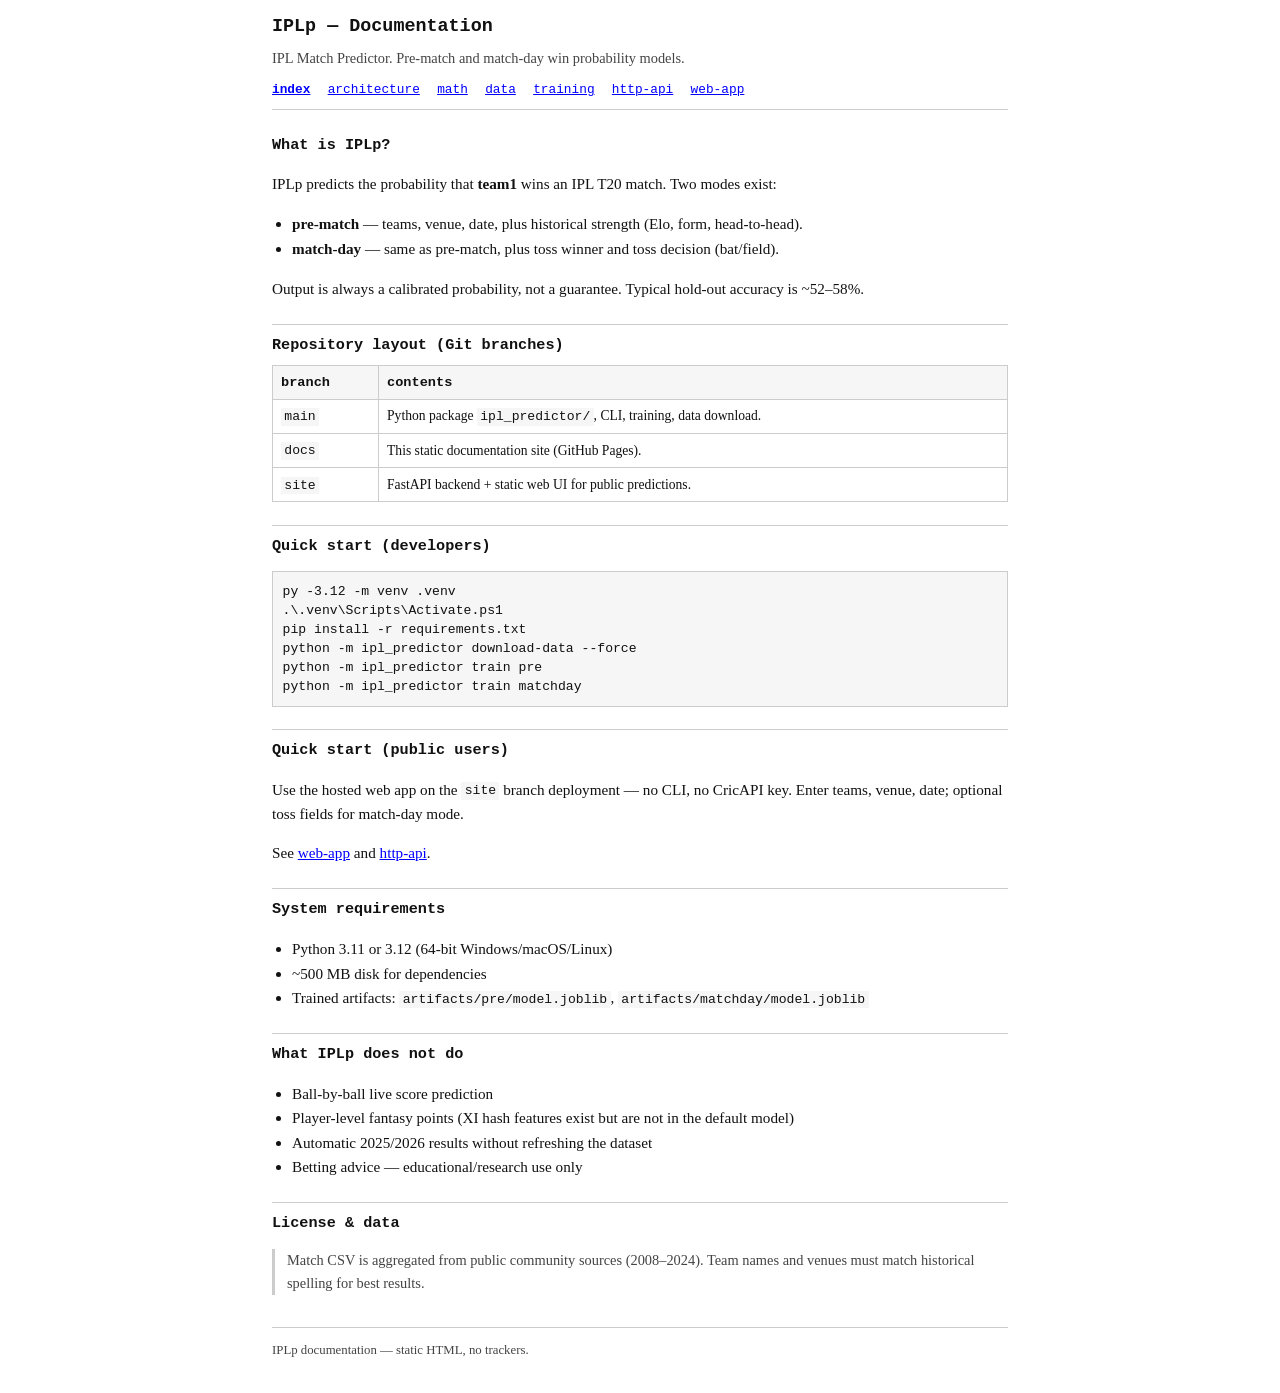
<file: index.html>
<!DOCTYPE html>
<html lang="en">
<head>
  <meta charset="utf-8">
  <meta name="viewport" content="width=device-width, initial-scale=1">
  <title>IPLp Documentation</title>
  <link rel="stylesheet" href="style.css">
</head>
<body>
<div class="wrap">
  <header>
    <h1>IPLp — Documentation</h1>
    <p class="subtitle">IPL Match Predictor. Pre-match and match-day win probability models.</p>
    <nav>
      <a href="index.html"><b>index</b></a>
      <a href="architecture.html">architecture</a>
      <a href="math.html">math</a>
      <a href="data.html">data</a>
      <a href="training.html">training</a>
      <a href="api.html">http-api</a>
      <a href="web.html">web-app</a>
    </nav>
  </header>

  <h2>What is IPLp?</h2>
  <p>
    IPLp predicts the probability that <strong>team1</strong> wins an IPL T20 match.
    Two modes exist:
  </p>
  <ul>
    <li><strong>pre-match</strong> — teams, venue, date, plus historical strength (Elo, form, head-to-head).</li>
    <li><strong>match-day</strong> — same as pre-match, plus toss winner and toss decision (bat/field).</li>
  </ul>
  <p>
    Output is always a calibrated probability, not a guarantee. Typical hold-out accuracy is ~52–58%.
  </p>

  <h2>Repository layout (Git branches)</h2>
  <table>
    <tr><th>branch</th><th>contents</th></tr>
    <tr><td><code>main</code></td><td>Python package <code>ipl_predictor/</code>, CLI, training, data download.</td></tr>
    <tr><td><code>docs</code></td><td>This static documentation site (GitHub Pages).</td></tr>
    <tr><td><code>site</code></td><td>FastAPI backend + static web UI for public predictions.</td></tr>
  </table>

  <h2>Quick start (developers)</h2>
  <pre>py -3.12 -m venv .venv
.\.venv\Scripts\Activate.ps1
pip install -r requirements.txt
python -m ipl_predictor download-data --force
python -m ipl_predictor train pre
python -m ipl_predictor train matchday</pre>

  <h2>Quick start (public users)</h2>
  <p>
    Use the hosted web app on the <code>site</code> branch deployment — no CLI, no CricAPI key.
    Enter teams, venue, date; optional toss fields for match-day mode.
  </p>
  <p>See <a href="web.html">web-app</a> and <a href="api.html">http-api</a>.</p>

  <h2>System requirements</h2>
  <ul>
    <li>Python 3.11 or 3.12 (64-bit Windows/macOS/Linux)</li>
    <li>~500 MB disk for dependencies</li>
    <li>Trained artifacts: <code>artifacts/pre/model.joblib</code>, <code>artifacts/matchday/model.joblib</code></li>
  </ul>

  <h2>What IPLp does not do</h2>
  <ul>
    <li>Ball-by-ball live score prediction</li>
    <li>Player-level fantasy points (XI hash features exist but are not in the default model)</li>
    <li>Automatic 2025/2026 results without refreshing the dataset</li>
    <li>Betting advice — educational/research use only</li>
  </ul>

  <h2>License &amp; data</h2>
  <p class="note">
    Match CSV is aggregated from public community sources (2008–2024).
    Team names and venues must match historical spelling for best results.
  </p>

  <footer>IPLp documentation — static HTML, no trackers.</footer>
</div>
</body>
</html>
</file>
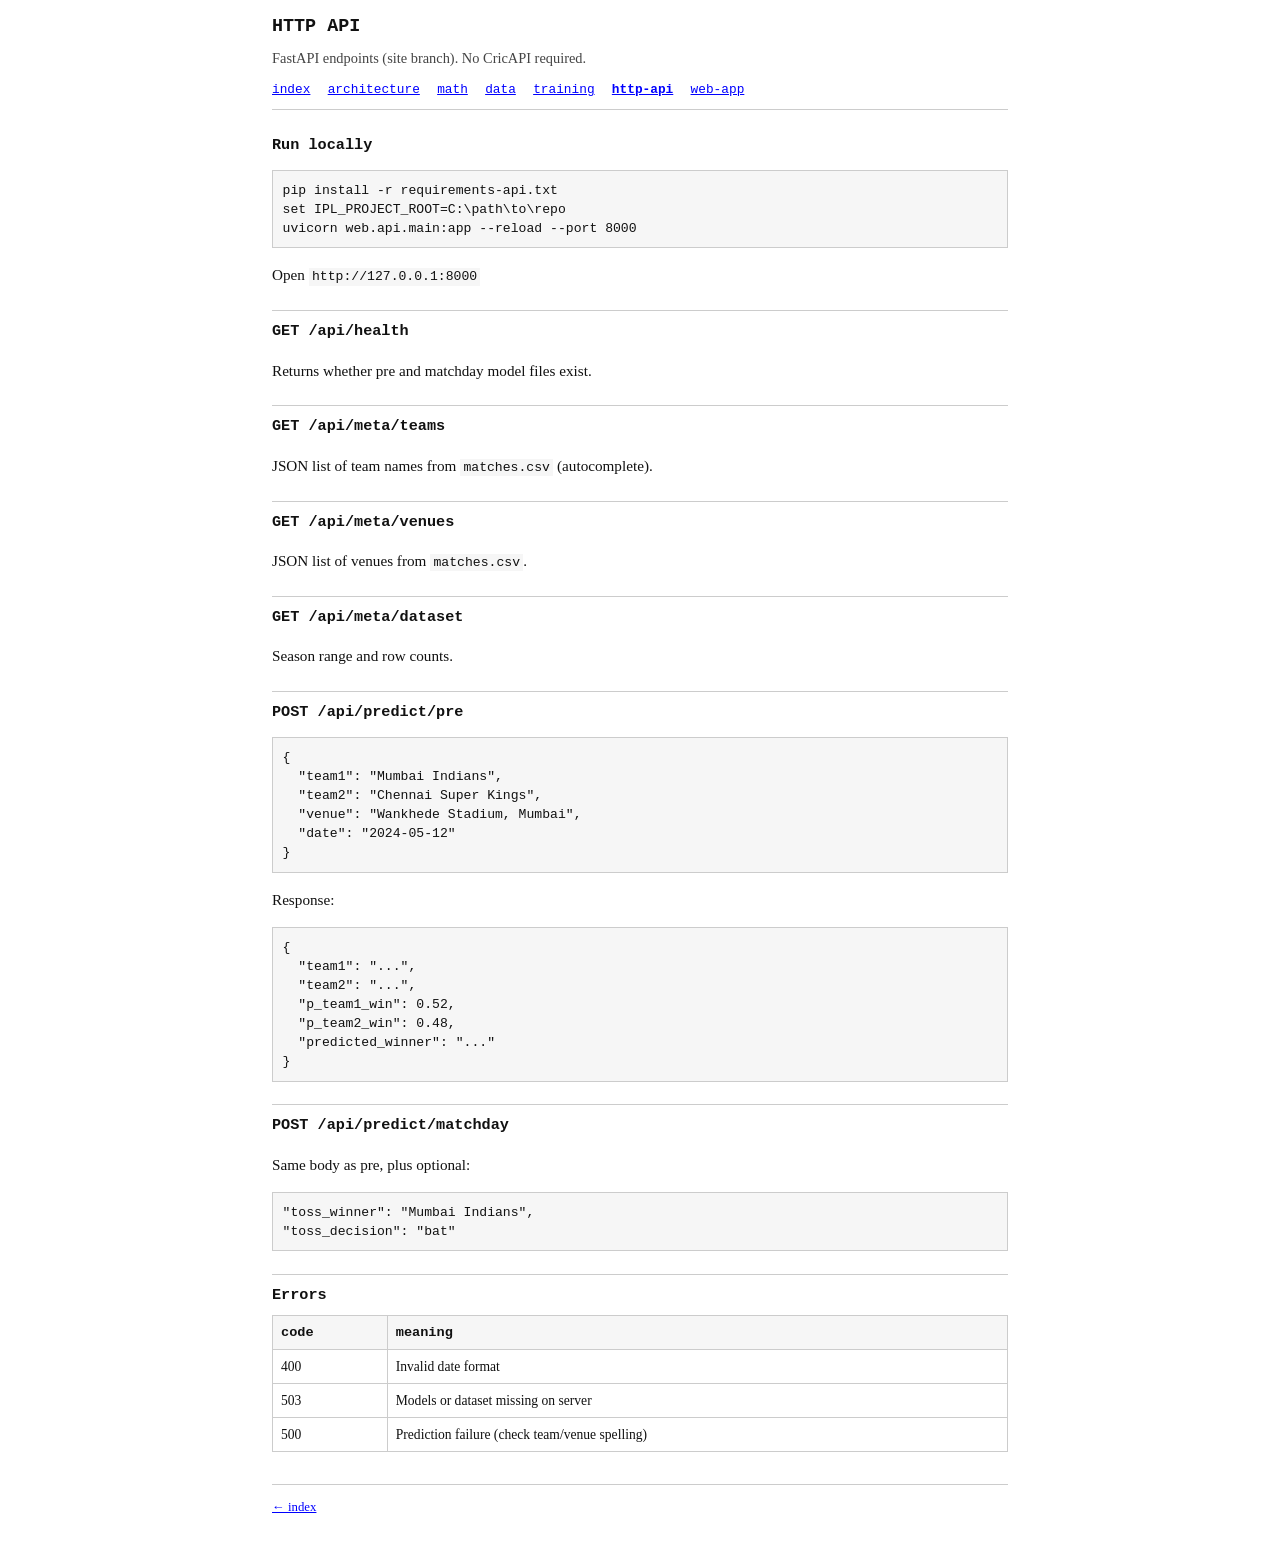
<file: api.html>
<!DOCTYPE html>
<html lang="en">
<head>
  <meta charset="utf-8">
  <meta name="viewport" content="width=device-width, initial-scale=1">
  <title>IPLp — HTTP API</title>
  <link rel="stylesheet" href="style.css">
</head>
<body>
<div class="wrap">
  <header>
    <h1>HTTP API</h1>
    <p class="subtitle">FastAPI endpoints (site branch). No CricAPI required.</p>
    <nav>
      <a href="index.html">index</a>
      <a href="architecture.html">architecture</a>
      <a href="math.html">math</a>
      <a href="data.html">data</a>
      <a href="training.html">training</a>
      <a href="api.html"><b>http-api</b></a>
      <a href="web.html">web-app</a>
    </nav>
  </header>

  <h2>Run locally</h2>
  <pre>pip install -r requirements-api.txt
set IPL_PROJECT_ROOT=C:\path\to\repo
uvicorn web.api.main:app --reload --port 8000</pre>
  <p>Open <code>http://127.0.0.1:8000</code></p>

  <h2>GET /api/health</h2>
  <p>Returns whether pre and matchday model files exist.</p>

  <h2>GET /api/meta/teams</h2>
  <p>JSON list of team names from <code>matches.csv</code> (autocomplete).</p>

  <h2>GET /api/meta/venues</h2>
  <p>JSON list of venues from <code>matches.csv</code>.</p>

  <h2>GET /api/meta/dataset</h2>
  <p>Season range and row counts.</p>

  <h2>POST /api/predict/pre</h2>
  <pre>{
  "team1": "Mumbai Indians",
  "team2": "Chennai Super Kings",
  "venue": "Wankhede Stadium, Mumbai",
  "date": "2024-05-12"
}</pre>
  <p>Response:</p>
  <pre>{
  "team1": "...",
  "team2": "...",
  "p_team1_win": 0.52,
  "p_team2_win": 0.48,
  "predicted_winner": "..."
}</pre>

  <h2>POST /api/predict/matchday</h2>
  <p>Same body as pre, plus optional:</p>
  <pre>"toss_winner": "Mumbai Indians",
"toss_decision": "bat"</pre>

  <h2>Errors</h2>
  <table>
    <tr><th>code</th><th>meaning</th></tr>
    <tr><td>400</td><td>Invalid date format</td></tr>
    <tr><td>503</td><td>Models or dataset missing on server</td></tr>
    <tr><td>500</td><td>Prediction failure (check team/venue spelling)</td></tr>
  </table>

  <footer><a href="index.html">← index</a></footer>
</div>
</body>
</html>
</file>
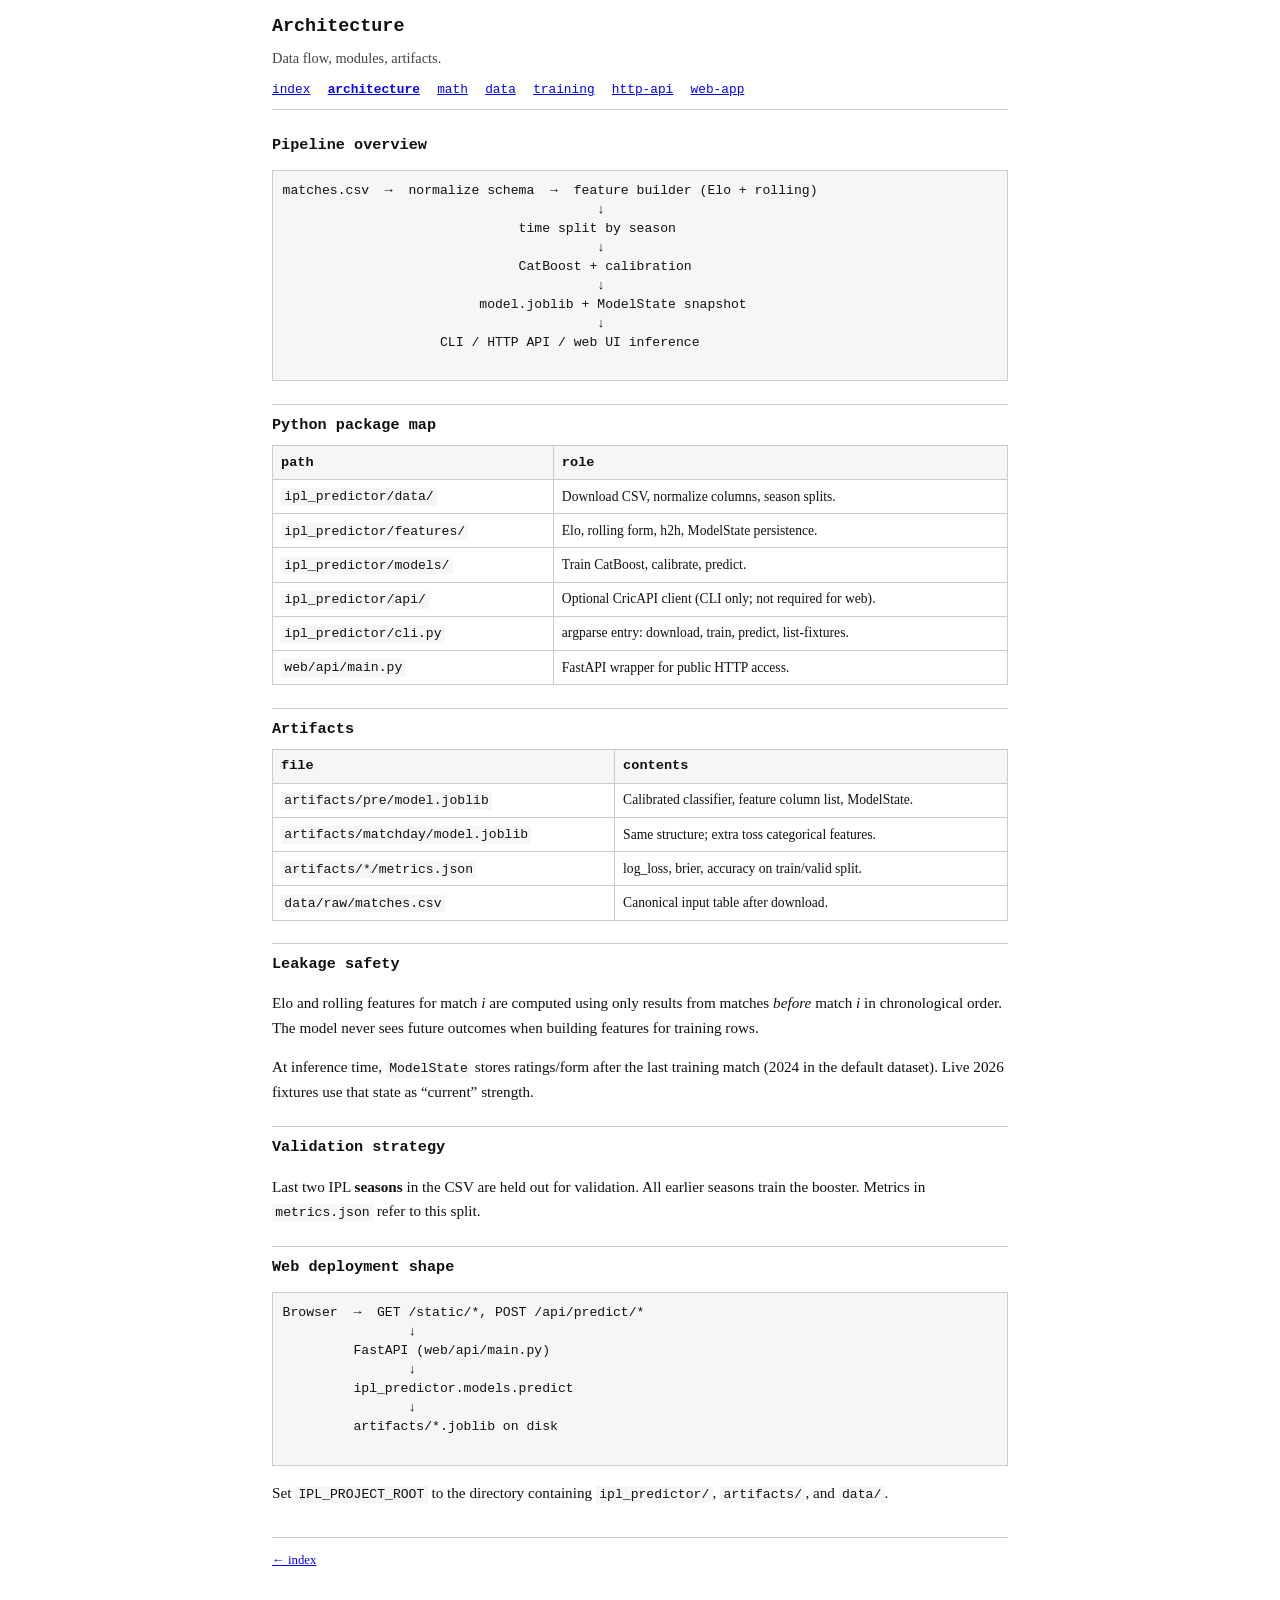
<file: architecture.html>
<!DOCTYPE html>
<html lang="en">
<head>
  <meta charset="utf-8">
  <meta name="viewport" content="width=device-width, initial-scale=1">
  <title>IPLp — Architecture</title>
  <link rel="stylesheet" href="style.css">
</head>
<body>
<div class="wrap">
  <header>
    <h1>Architecture</h1>
    <p class="subtitle">Data flow, modules, artifacts.</p>
    <nav>
      <a href="index.html">index</a>
      <a href="architecture.html"><b>architecture</b></a>
      <a href="math.html">math</a>
      <a href="data.html">data</a>
      <a href="training.html">training</a>
      <a href="api.html">http-api</a>
      <a href="web.html">web-app</a>
    </nav>
  </header>

  <h2>Pipeline overview</h2>
  <pre>
matches.csv  →  normalize schema  →  feature builder (Elo + rolling)
                                        ↓
                              time split by season
                                        ↓
                              CatBoost + calibration
                                        ↓
                         model.joblib + ModelState snapshot
                                        ↓
                    CLI / HTTP API / web UI inference
  </pre>

  <h2>Python package map</h2>
  <table>
    <tr><th>path</th><th>role</th></tr>
    <tr><td><code>ipl_predictor/data/</code></td><td>Download CSV, normalize columns, season splits.</td></tr>
    <tr><td><code>ipl_predictor/features/</code></td><td>Elo, rolling form, h2h, ModelState persistence.</td></tr>
    <tr><td><code>ipl_predictor/models/</code></td><td>Train CatBoost, calibrate, predict.</td></tr>
    <tr><td><code>ipl_predictor/api/</code></td><td>Optional CricAPI client (CLI only; not required for web).</td></tr>
    <tr><td><code>ipl_predictor/cli.py</code></td><td>argparse entry: download, train, predict, list-fixtures.</td></tr>
    <tr><td><code>web/api/main.py</code></td><td>FastAPI wrapper for public HTTP access.</td></tr>
  </table>

  <h2>Artifacts</h2>
  <table>
    <tr><th>file</th><th>contents</th></tr>
    <tr><td><code>artifacts/pre/model.joblib</code></td><td>Calibrated classifier, feature column list, ModelState.</td></tr>
    <tr><td><code>artifacts/matchday/model.joblib</code></td><td>Same structure; extra toss categorical features.</td></tr>
    <tr><td><code>artifacts/*/metrics.json</code></td><td>log_loss, brier, accuracy on train/valid split.</td></tr>
    <tr><td><code>data/raw/matches.csv</code></td><td>Canonical input table after download.</td></tr>
  </table>

  <h2>Leakage safety</h2>
  <p>
    Elo and rolling features for match <em>i</em> are computed using only results from matches
    <em>before</em> match <em>i</em> in chronological order. The model never sees future outcomes
    when building features for training rows.
  </p>
  <p>
    At inference time, <code>ModelState</code> stores ratings/form after the last training match
    (2024 in the default dataset). Live 2026 fixtures use that state as “current” strength.
  </p>

  <h2>Validation strategy</h2>
  <p>
    Last two IPL <strong>seasons</strong> in the CSV are held out for validation.
    All earlier seasons train the booster. Metrics in <code>metrics.json</code> refer to this split.
  </p>

  <h2>Web deployment shape</h2>
  <pre>
Browser  →  GET /static/*, POST /api/predict/*
                ↓
         FastAPI (web/api/main.py)
                ↓
         ipl_predictor.models.predict
                ↓
         artifacts/*.joblib on disk
  </pre>
  <p>
    Set <code>IPL_PROJECT_ROOT</code> to the directory containing <code>ipl_predictor/</code>,
    <code>artifacts/</code>, and <code>data/</code>.
  </p>

  <footer><a href="index.html">← index</a></footer>
</div>
</body>
</html>
</file>
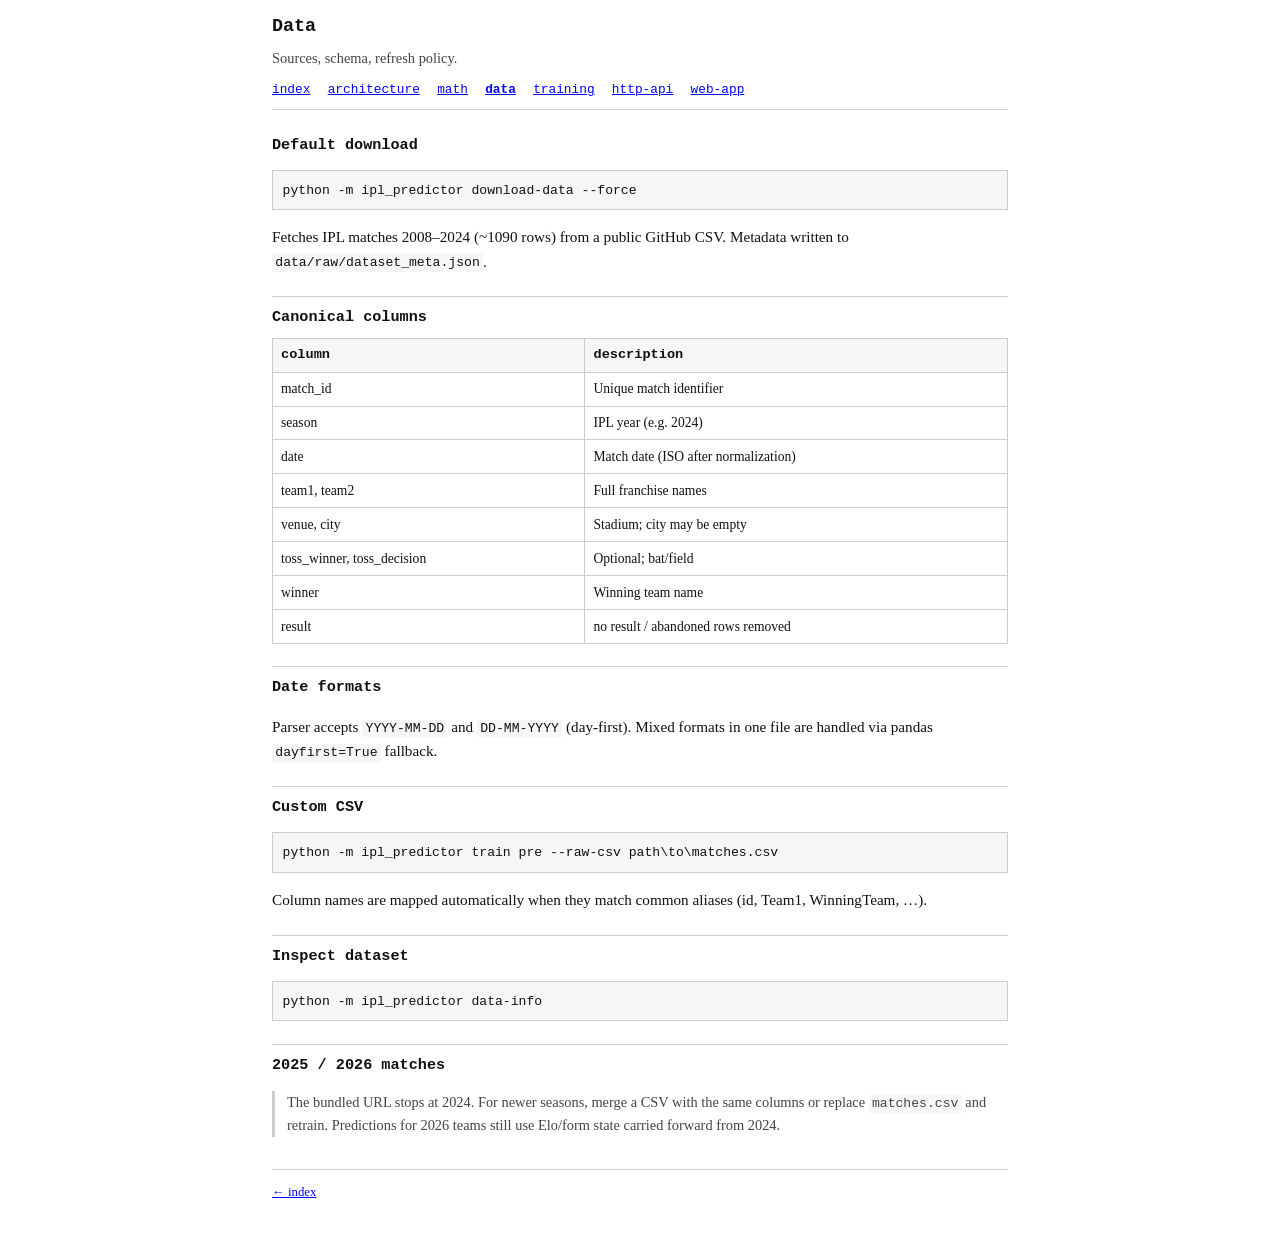
<file: data.html>
<!DOCTYPE html>
<html lang="en">
<head>
  <meta charset="utf-8">
  <meta name="viewport" content="width=device-width, initial-scale=1">
  <title>IPLp — Data</title>
  <link rel="stylesheet" href="style.css">
</head>
<body>
<div class="wrap">
  <header>
    <h1>Data</h1>
    <p class="subtitle">Sources, schema, refresh policy.</p>
    <nav>
      <a href="index.html">index</a>
      <a href="architecture.html">architecture</a>
      <a href="math.html">math</a>
      <a href="data.html"><b>data</b></a>
      <a href="training.html">training</a>
      <a href="api.html">http-api</a>
      <a href="web.html">web-app</a>
    </nav>
  </header>

  <h2>Default download</h2>
  <pre>python -m ipl_predictor download-data --force</pre>
  <p>
    Fetches IPL matches 2008–2024 (~1090 rows) from a public GitHub CSV.
    Metadata written to <code>data/raw/dataset_meta.json</code>.
  </p>

  <h2>Canonical columns</h2>
  <table>
    <tr><th>column</th><th>description</th></tr>
    <tr><td>match_id</td><td>Unique match identifier</td></tr>
    <tr><td>season</td><td>IPL year (e.g. 2024)</td></tr>
    <tr><td>date</td><td>Match date (ISO after normalization)</td></tr>
    <tr><td>team1, team2</td><td>Full franchise names</td></tr>
    <tr><td>venue, city</td><td>Stadium; city may be empty</td></tr>
    <tr><td>toss_winner, toss_decision</td><td>Optional; bat/field</td></tr>
    <tr><td>winner</td><td>Winning team name</td></tr>
    <tr><td>result</td><td>no result / abandoned rows removed</td></tr>
  </table>

  <h2>Date formats</h2>
  <p>
    Parser accepts <code>YYYY-MM-DD</code> and <code>DD-MM-YYYY</code> (day-first).
    Mixed formats in one file are handled via pandas <code>dayfirst=True</code> fallback.
  </p>

  <h2>Custom CSV</h2>
  <pre>python -m ipl_predictor train pre --raw-csv path\to\matches.csv</pre>
  <p>Column names are mapped automatically when they match common aliases (id, Team1, WinningTeam, …).</p>

  <h2>Inspect dataset</h2>
  <pre>python -m ipl_predictor data-info</pre>

  <h2>2025 / 2026 matches</h2>
  <p class="note">
    The bundled URL stops at 2024. For newer seasons, merge a CSV with the same columns
    or replace <code>matches.csv</code> and retrain. Predictions for 2026 teams still use
    Elo/form state carried forward from 2024.
  </p>

  <footer><a href="index.html">← index</a></footer>
</div>
</body>
</html>
</file>
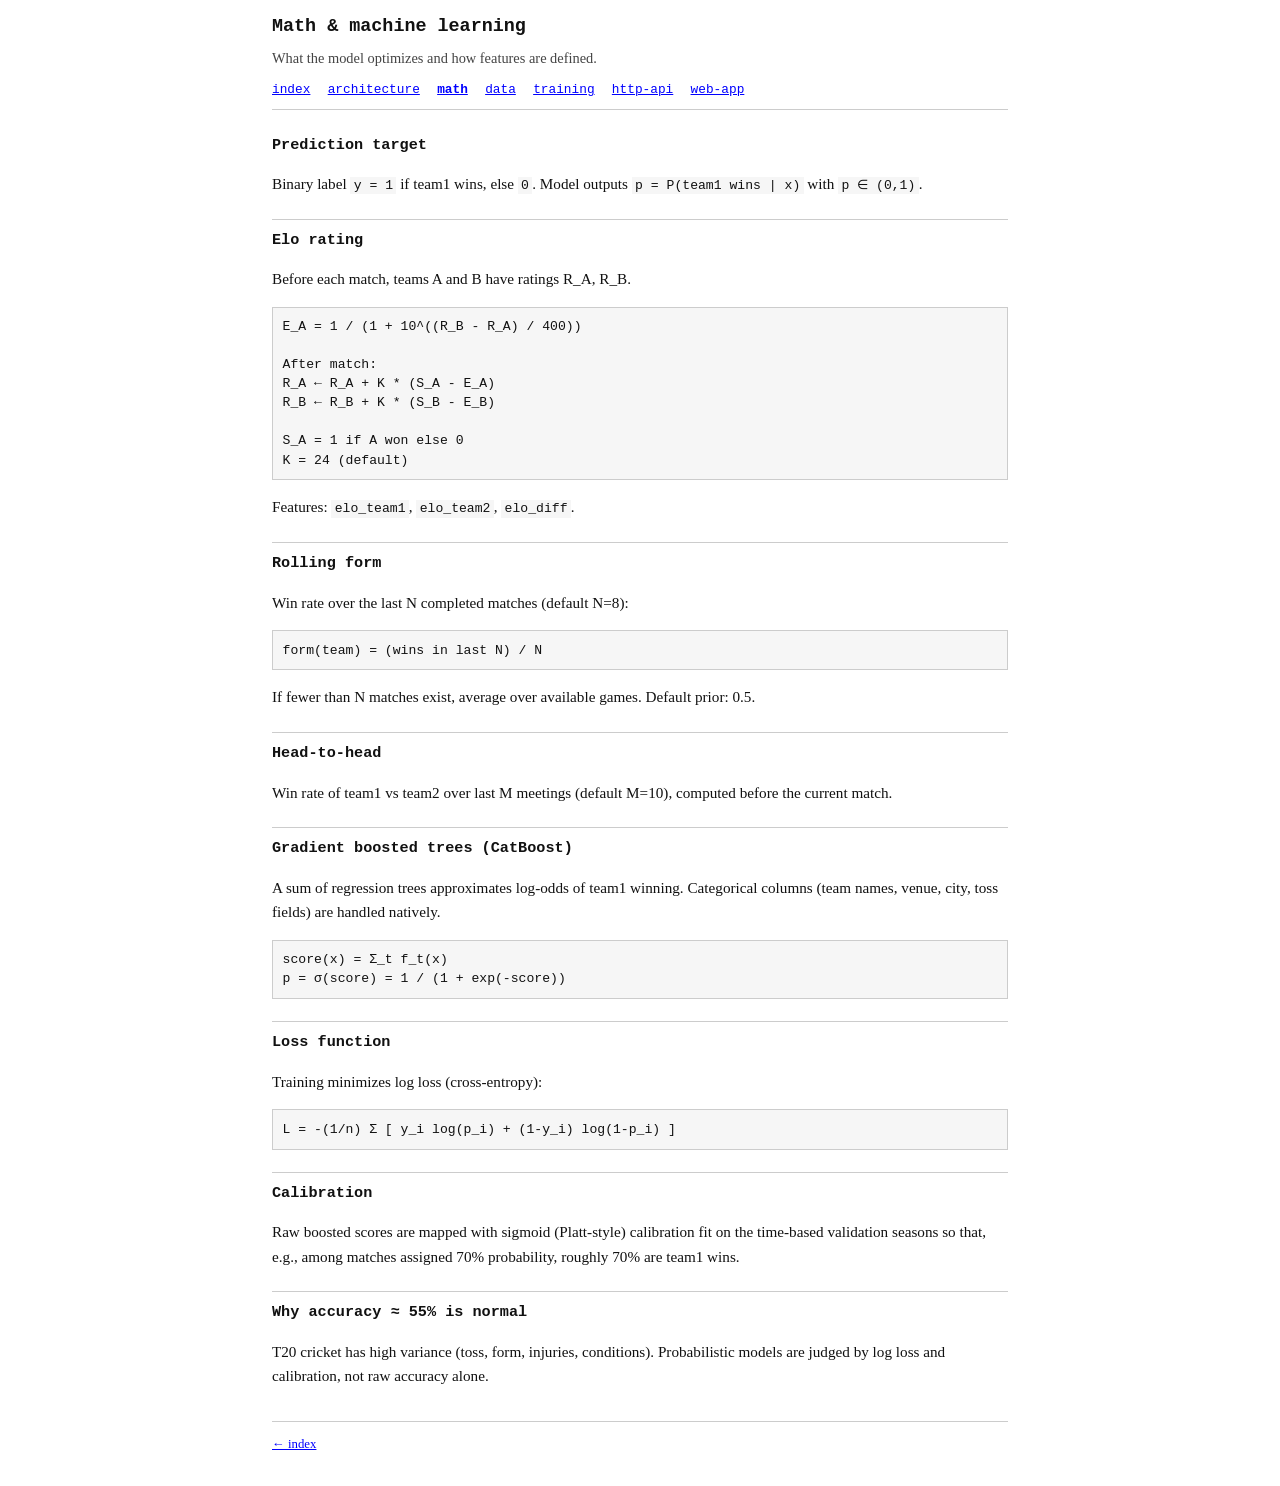
<file: math.html>
<!DOCTYPE html>
<html lang="en">
<head>
  <meta charset="utf-8">
  <meta name="viewport" content="width=device-width, initial-scale=1">
  <title>IPLp — Math &amp; ML</title>
  <link rel="stylesheet" href="style.css">
</head>
<body>
<div class="wrap">
  <header>
    <h1>Math &amp; machine learning</h1>
    <p class="subtitle">What the model optimizes and how features are defined.</p>
    <nav>
      <a href="index.html">index</a>
      <a href="architecture.html">architecture</a>
      <a href="math.html"><b>math</b></a>
      <a href="data.html">data</a>
      <a href="training.html">training</a>
      <a href="api.html">http-api</a>
      <a href="web.html">web-app</a>
    </nav>
  </header>

  <h2>Prediction target</h2>
  <p>
    Binary label <code>y = 1</code> if team1 wins, else <code>0</code>.
    Model outputs <code>p = P(team1 wins | x)</code> with <code>p ∈ (0,1)</code>.
  </p>

  <h2>Elo rating</h2>
  <p>Before each match, teams A and B have ratings R_A, R_B.</p>
  <pre>E_A = 1 / (1 + 10^((R_B - R_A) / 400))

After match:
R_A ← R_A + K * (S_A - E_A)
R_B ← R_B + K * (S_B - E_B)

S_A = 1 if A won else 0
K = 24 (default)</pre>
  <p>Features: <code>elo_team1</code>, <code>elo_team2</code>, <code>elo_diff</code>.</p>

  <h2>Rolling form</h2>
  <p>Win rate over the last N completed matches (default N=8):</p>
  <pre>form(team) = (wins in last N) / N</pre>
  <p>If fewer than N matches exist, average over available games. Default prior: 0.5.</p>

  <h2>Head-to-head</h2>
  <p>Win rate of team1 vs team2 over last M meetings (default M=10), computed before the current match.</p>

  <h2>Gradient boosted trees (CatBoost)</h2>
  <p>
    A sum of regression trees approximates log-odds of team1 winning.
    Categorical columns (team names, venue, city, toss fields) are handled natively.
  </p>
  <pre>score(x) = Σ_t f_t(x)
p = σ(score) = 1 / (1 + exp(-score))</pre>

  <h2>Loss function</h2>
  <p>Training minimizes log loss (cross-entropy):</p>
  <pre>L = -(1/n) Σ [ y_i log(p_i) + (1-y_i) log(1-p_i) ]</pre>

  <h2>Calibration</h2>
  <p>
    Raw boosted scores are mapped with sigmoid (Platt-style) calibration fit on the
  time-based validation seasons so that, e.g., among matches assigned 70% probability,
  roughly 70% are team1 wins.
  </p>

  <h2>Why accuracy ≈ 55% is normal</h2>
  <p>
    T20 cricket has high variance (toss, form, injuries, conditions).
    Probabilistic models are judged by log loss and calibration, not raw accuracy alone.
  </p>

  <footer><a href="index.html">← index</a></footer>
</div>
</body>
</html>
</file>
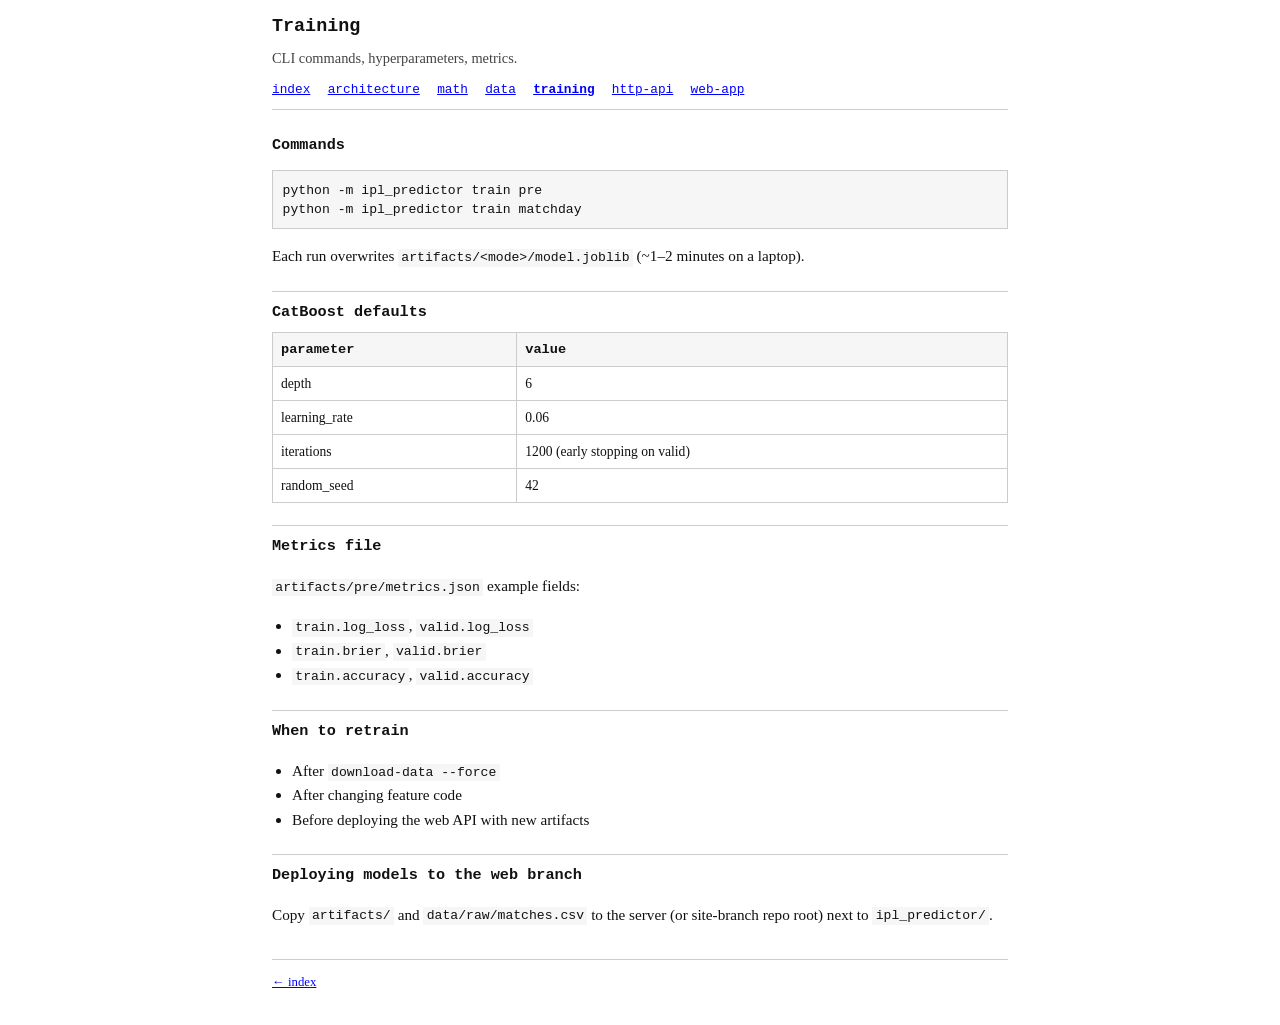
<file: training.html>
<!DOCTYPE html>
<html lang="en">
<head>
  <meta charset="utf-8">
  <meta name="viewport" content="width=device-width, initial-scale=1">
  <title>IPLp — Training</title>
  <link rel="stylesheet" href="style.css">
</head>
<body>
<div class="wrap">
  <header>
    <h1>Training</h1>
    <p class="subtitle">CLI commands, hyperparameters, metrics.</p>
    <nav>
      <a href="index.html">index</a>
      <a href="architecture.html">architecture</a>
      <a href="math.html">math</a>
      <a href="data.html">data</a>
      <a href="training.html"><b>training</b></a>
      <a href="api.html">http-api</a>
      <a href="web.html">web-app</a>
    </nav>
  </header>

  <h2>Commands</h2>
  <pre>python -m ipl_predictor train pre
python -m ipl_predictor train matchday</pre>
  <p>Each run overwrites <code>artifacts/&lt;mode&gt;/model.joblib</code> (~1–2 minutes on a laptop).</p>

  <h2>CatBoost defaults</h2>
  <table>
    <tr><th>parameter</th><th>value</th></tr>
    <tr><td>depth</td><td>6</td></tr>
    <tr><td>learning_rate</td><td>0.06</td></tr>
    <tr><td>iterations</td><td>1200 (early stopping on valid)</td></tr>
    <tr><td>random_seed</td><td>42</td></tr>
  </table>

  <h2>Metrics file</h2>
  <p><code>artifacts/pre/metrics.json</code> example fields:</p>
  <ul>
    <li><code>train.log_loss</code>, <code>valid.log_loss</code></li>
    <li><code>train.brier</code>, <code>valid.brier</code></li>
    <li><code>train.accuracy</code>, <code>valid.accuracy</code></li>
  </ul>

  <h2>When to retrain</h2>
  <ul>
    <li>After <code>download-data --force</code></li>
    <li>After changing feature code</li>
    <li>Before deploying the web API with new artifacts</li>
  </ul>

  <h2>Deploying models to the web branch</h2>
  <p>
    Copy <code>artifacts/</code> and <code>data/raw/matches.csv</code> to the server
    (or site-branch repo root) next to <code>ipl_predictor/</code>.
  </p>

  <footer><a href="index.html">← index</a></footer>
</div>
</body>
</html>
</file>
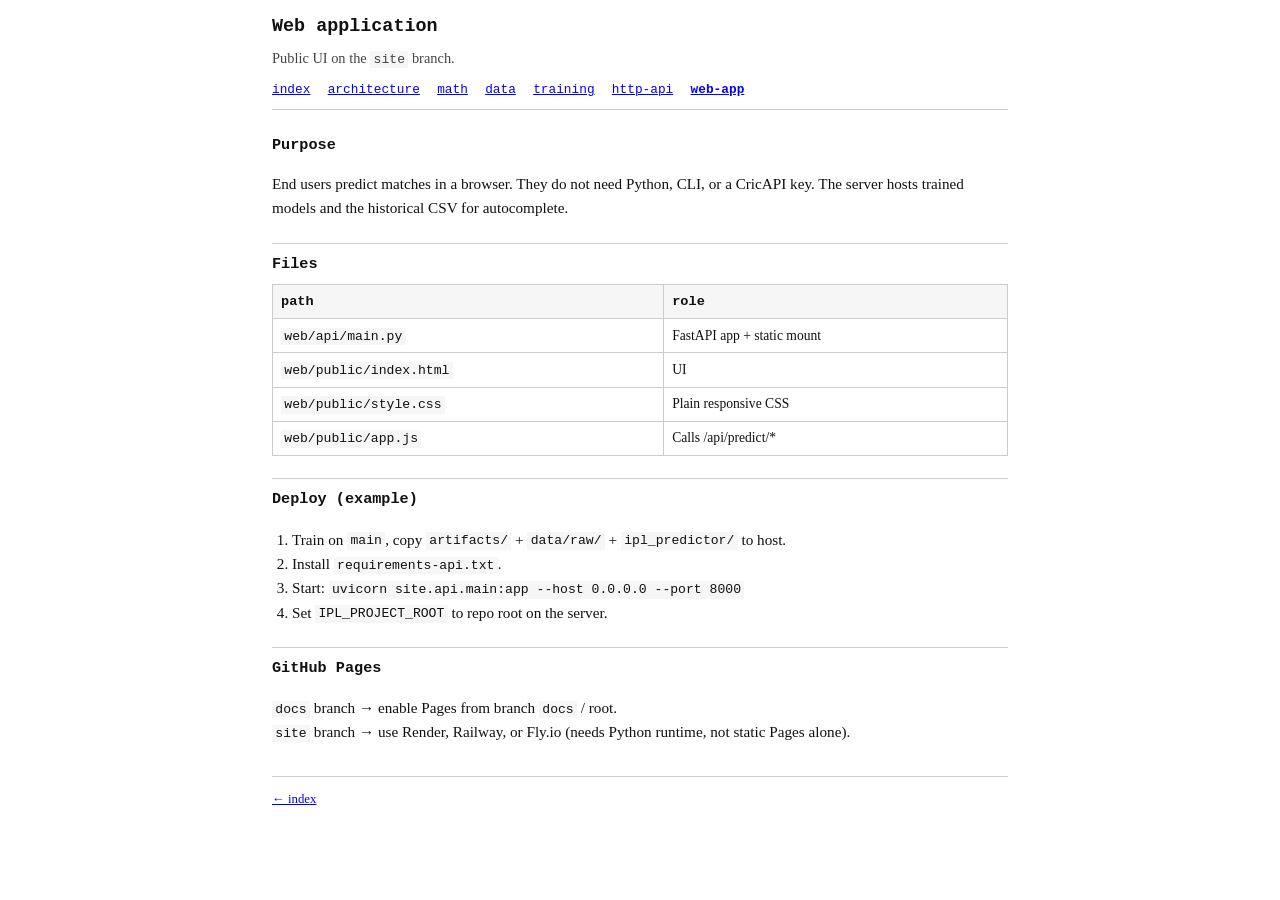
<file: web.html>
<!DOCTYPE html>
<html lang="en">
<head>
  <meta charset="utf-8">
  <meta name="viewport" content="width=device-width, initial-scale=1">
  <title>IPLp — Web App</title>
  <link rel="stylesheet" href="style.css">
</head>
<body>
<div class="wrap">
  <header>
    <h1>Web application</h1>
    <p class="subtitle">Public UI on the <code>site</code> branch.</p>
    <nav>
      <a href="index.html">index</a>
      <a href="architecture.html">architecture</a>
      <a href="math.html">math</a>
      <a href="data.html">data</a>
      <a href="training.html">training</a>
      <a href="api.html">http-api</a>
      <a href="web.html"><b>web-app</b></a>
    </nav>
  </header>

  <h2>Purpose</h2>
  <p>
    End users predict matches in a browser. They do not need Python, CLI, or a CricAPI key.
    The server hosts trained models and the historical CSV for autocomplete.
  </p>

  <h2>Files</h2>
  <table>
    <tr><th>path</th><th>role</th></tr>
    <tr><td><code>web/api/main.py</code></td><td>FastAPI app + static mount</td></tr>
    <tr><td><code>web/public/index.html</code></td><td>UI</td></tr>
    <tr><td><code>web/public/style.css</code></td><td>Plain responsive CSS</td></tr>
    <tr><td><code>web/public/app.js</code></td><td>Calls /api/predict/*</td></tr>
  </table>

  <h2>Deploy (example)</h2>
  <ol>
    <li>Train on <code>main</code>, copy <code>artifacts/</code> + <code>data/raw/</code> + <code>ipl_predictor/</code> to host.</li>
    <li>Install <code>requirements-api.txt</code>.</li>
    <li>Start: <code>uvicorn site.api.main:app --host 0.0.0.0 --port 8000</code></li>
    <li>Set <code>IPL_PROJECT_ROOT</code> to repo root on the server.</li>
  </ol>

  <h2>GitHub Pages</h2>
  <p>
    <code>docs</code> branch → enable Pages from branch <code>docs</code> / root.<br>
    <code>site</code> branch → use Render, Railway, or Fly.io (needs Python runtime, not static Pages alone).
  </p>

  <footer><a href="index.html">← index</a></footer>
</div>
</body>
</html>
</file>
<file: style.css>
/* IPLp documentation — plain, dense, mobile-safe */
:root {
  --bg: #fff;
  --fg: #111;
  --muted: #444;
  --border: #ccc;
  --link: #00f;
  --code-bg: #f6f6f6;
}

* { box-sizing: border-box; }

html { font-size: 16px; -webkit-text-size-adjust: 100%; }

body {
  margin: 0;
  font-family: Georgia, "Times New Roman", serif;
  color: var(--fg);
  background: var(--bg);
  line-height: 1.6;
}

.wrap {
  max-width: 48rem;
  margin: 0 auto;
  padding: 0.75rem 1rem 2rem 1rem;
}

header {
  border-bottom: 1px solid var(--border);
  padding-bottom: 0.5rem;
  margin-bottom: 1rem;
}

h1 {
  font-family: "Courier New", Courier, monospace;
  font-size: 1.15rem;
  margin: 0 0 0.35rem 0;
}

.subtitle { color: var(--muted); font-size: 0.9rem; margin: 0; }

nav {
  font-family: "Courier New", Courier, monospace;
  font-size: 0.8rem;
  line-height: 1.8;
  margin-top: 0.5rem;
}

nav a { margin-right: 0.6rem; }

h2 {
  font-family: "Courier New", Courier, monospace;
  font-size: 0.95rem;
  margin: 1.4rem 0 0.4rem 0;
  padding-top: 0.5rem;
  border-top: 1px solid var(--border);
}

h2:first-of-type { border-top: none; padding-top: 0; }

h3 {
  font-family: "Courier New", Courier, monospace;
  font-size: 0.85rem;
  margin: 1rem 0 0.3rem 0;
}

p, li { font-size: 0.95rem; }

ul, ol { padding-left: 1.25rem; }

a { color: var(--link); }
a:visited { color: #551a8b; }

code, pre {
  font-family: "Courier New", Courier, monospace;
  font-size: 0.82rem;
  background: var(--code-bg);
}

code { padding: 0.1em 0.25em; }

pre {
  padding: 0.6rem;
  overflow-x: auto;
  border: 1px solid var(--border);
  line-height: 1.45;
}

table {
  width: 100%;
  border-collapse: collapse;
  font-size: 0.85rem;
  margin: 0.5rem 0 1rem 0;
}

th, td {
  border: 1px solid var(--border);
  padding: 0.35rem 0.5rem;
  text-align: left;
  vertical-align: top;
}

th { font-family: "Courier New", Courier, monospace; background: var(--code-bg); }

.note {
  border-left: 3px solid var(--border);
  padding-left: 0.75rem;
  color: var(--muted);
  font-size: 0.9rem;
}

footer {
  margin-top: 2rem;
  padding-top: 0.75rem;
  border-top: 1px solid var(--border);
  font-size: 0.8rem;
  color: var(--muted);
}

@media (max-width: 480px) {
  table { font-size: 0.75rem; }
  pre { font-size: 0.75rem; }
}
</file>
